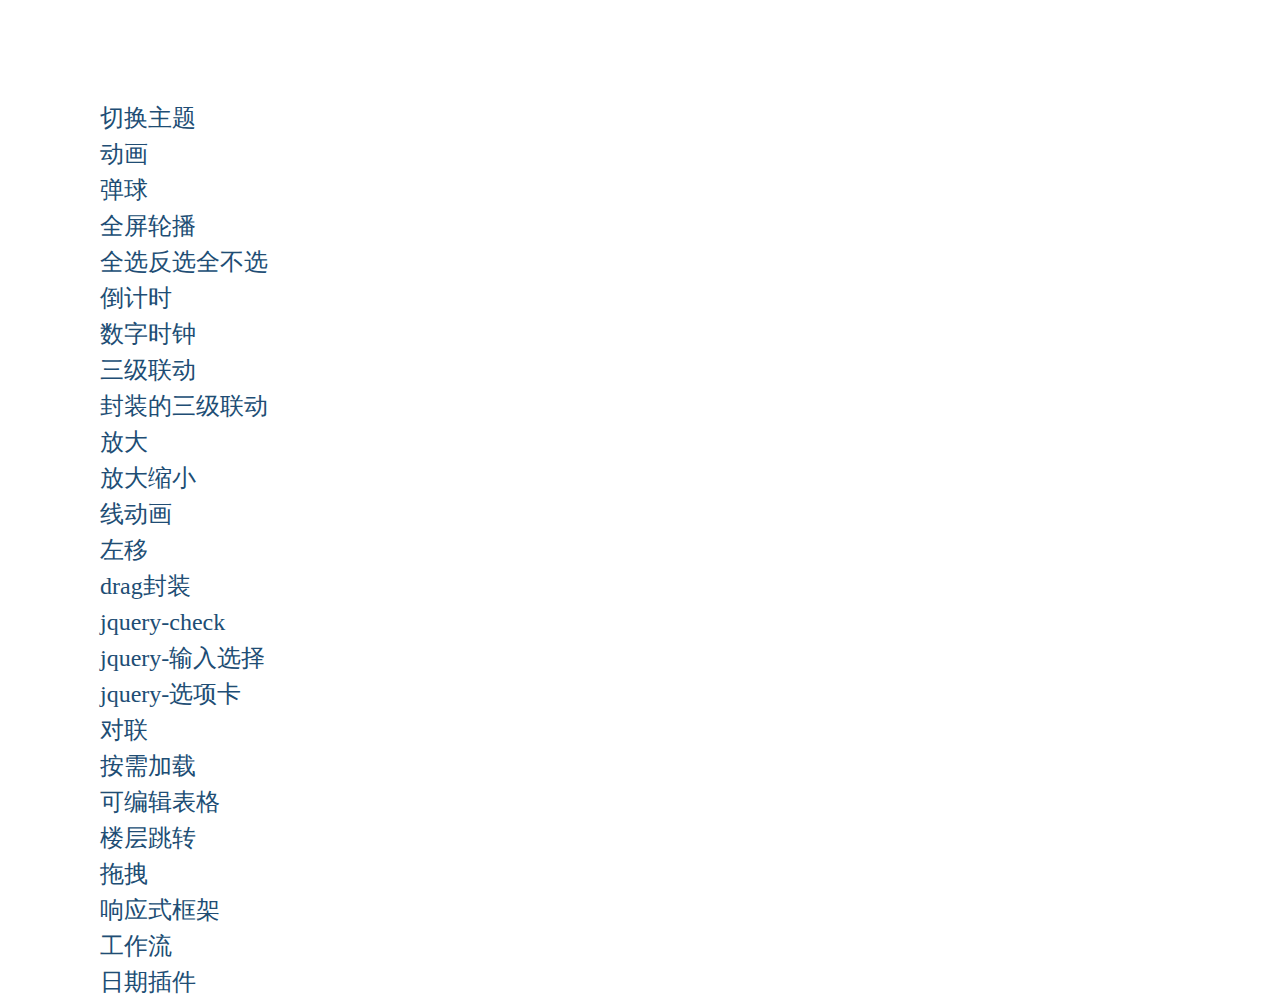
<file: index.html>
<!DOCTYPE html>
<html lang="en">
<head>
	<meta charset="UTF-8">
	<title>demo</title>
</head>
<style>
	*{
		margin: 0;
		padding: 0;
		list-style: none;
	}
	.container{
		padding-top: 100px;
		padding-left:100px;
	}
	.container ul li a{
		color: #204d74;
		text-decoration: none;
		line-height: 36px;
		font-size: 24px;
	}
	.container ul li a:hover{
		color:#c9302c;
	}
</style>
<body>
	<div class="container">
		<ul>
			<li><a href="theme/index.html">切换主题</a></li>
			<li><a href="Deformation and animation/animate/animate.html">动画</a></li>
			<li><a href="Deformation and animation/tanqiu/index.html">弹球</a></li>
			<li><a href="fullwhell/index.html">全屏轮播</a></li>
			<li><a href="checkAll.html">全选反选全不选</a></li>
			<li><a href="countDown.html">倒计时</a></li>
			<li><a href="digitalClock.html">数字时钟</a></li>
			<li><a href="Level3linkage/city.html">三级联动</a></li>
			<li><a href="Level3linkage/fzcity.html">封装的三级联动</a></li>

			<li><a href="anima/fangda/放大效果.html">放大</a></li>
			<li><a href="anima/放大缩小/放大缩小.html">放大缩小</a></li>
			<li><a href="anima/线动画/jgxg.html">线动画</a></li>
			<li><a href="anima/左移/left.html">左移</a></li>
			<li><a href="drag封装/text.html">drag封装</a></li>


			<li><a href="jquery/联动.html">jquery-check</a></li>
			<li><a href="jquery/输入选择.html">jquery-输入选择</a></li>
			<li><a href="jquery/选项卡.html">jquery-选项卡</a></li>
			<li><a href="按需加载/对联demo.html">对联</a></li>
			<li><a href="按需加载/按需加载.html">按需加载</a></li>
			<li><a href="可编辑表格/index.html">可编辑表格</a></li>
			<li><a href="楼层跳转/楼层跳转.html">楼层跳转</a></li>
			<li><a href="拖拽/textdrag.html">拖拽</a></li>
			<li><a href="响应式框架/index.html">响应式框架</a></li>

			<li><a href="工作流/workflow.html">工作流</a></li>
			<li><a href="日期插件/index.html">日期插件</a></li>

		</ul>
	</div>
	
</body>
</html>
</file>
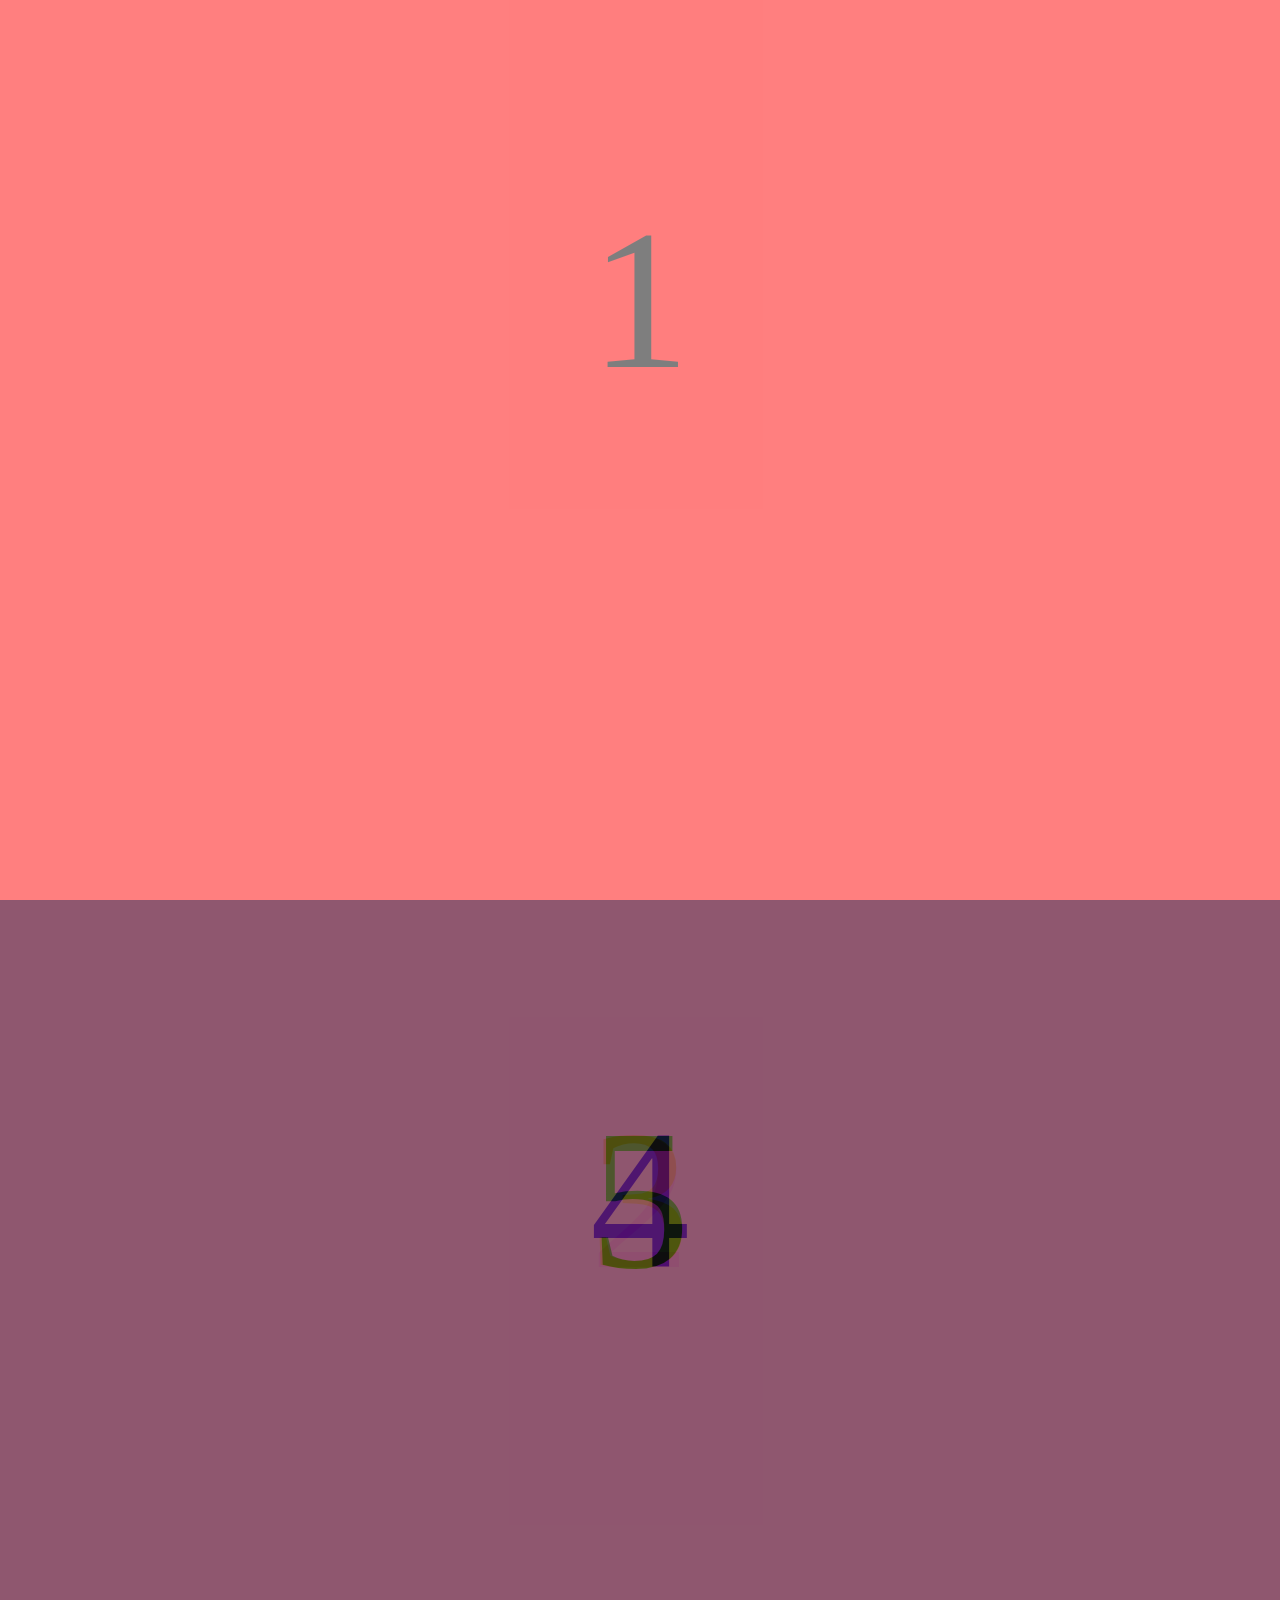
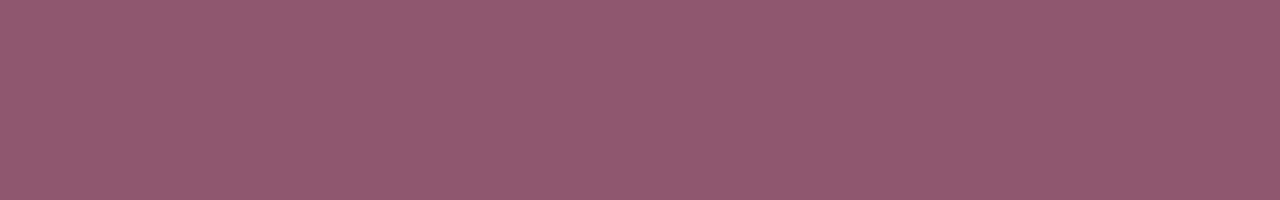
<file: fullwhell/index.html>
<!doctype html>
<html lang="en">
<head>
	<meta charset="UTF-8">
	<title>全屏轮播</title>
	<script src='js/function.js'></script>
	<script src='js/animate.js'></script>
	<script src='js/index.js'></script>
	<link rel="stylesheet" href="css/index.css">
	
</head>
<body>
	<div class="screen r">1</div>
	<div class="screen g">2</div>
	<div class="screen b">3</div>
	<div class="screen y">4</div>
	<div class="screen p">5</div>
</body>
</html>
</file>
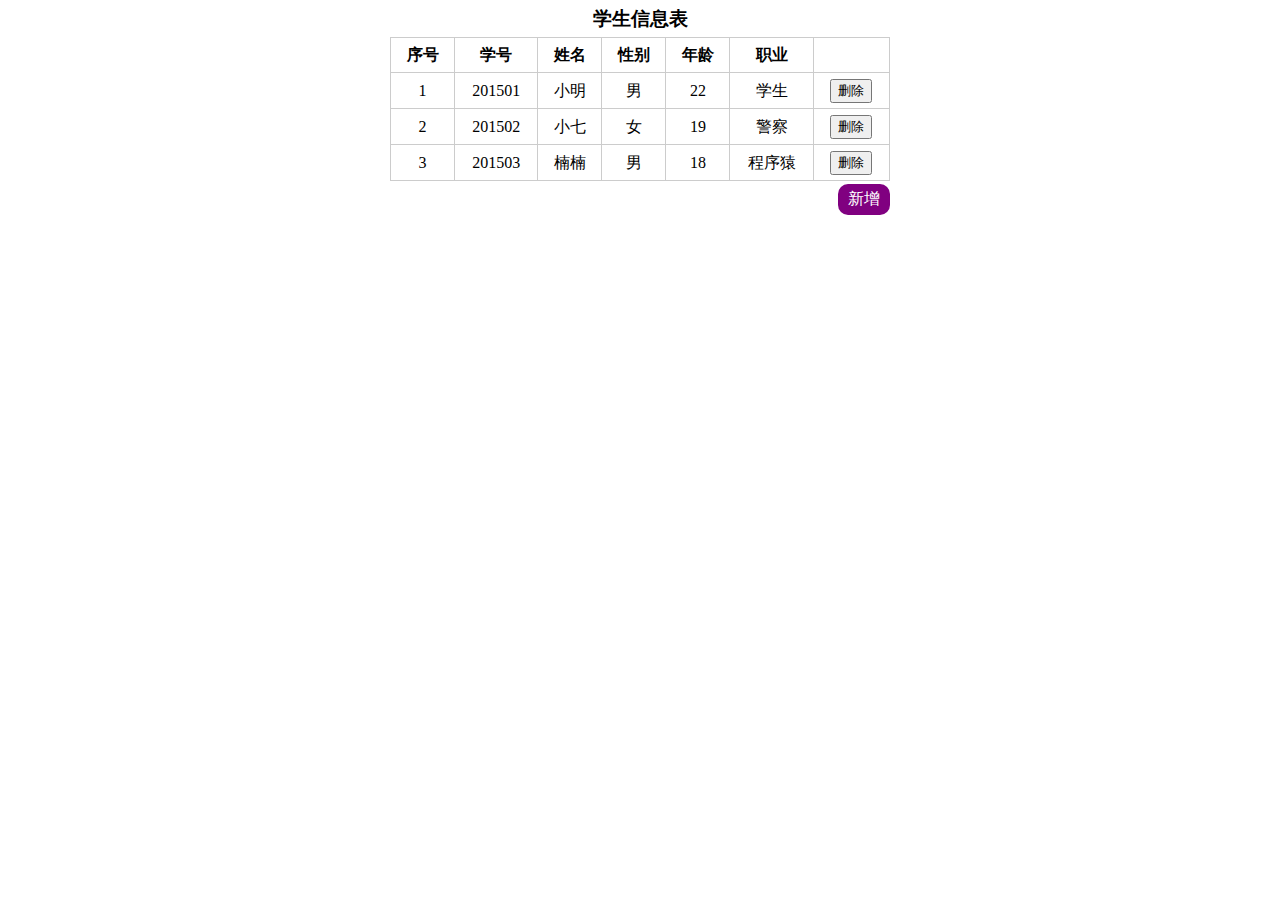
<file: 可编辑表格/index.html>
<!doctype html>
<html lang="en">
<head>
	<meta charset="UTF-8">
	<title>Document</title>
	<script src='js/function.js'></script>
	<script src='js/index.js'></script>
	<link rel="stylesheet" href="css/index.css">
</head>
<body>
	<div class="content">
		<table>
			<h3>学生信息表</h3>
			<thead>
				<tr>
					<th>序号</th>
					<th>学号</th>
					<th>姓名</th>
					<th>性别</th>
					<th>年龄</th>
					<th>职业</th>
					<th></th>
				</tr>
			</thead>
			<tbody>
				<!-- <tr>
					<td>1</td>
					<td>01</td>
					<td>张</td>
					<td>女</td>
					<td>20</td>
				</tr>

				<tr>
					<td>1</td>
					<td>01</td>
					<td>张</td>
					<td>女</td>
					<td>20</td>
				</tr>
				<tr>
					<td>1</td>
					<td>01</td>
					<td>张</td>
					<td>女</td>
					<td>20</td>
				</tr> -->

			</tbody>
			
		</table>
		<a href="javascript:;" class="button">新增</a>
	</div>
</body>
</html>
</file>
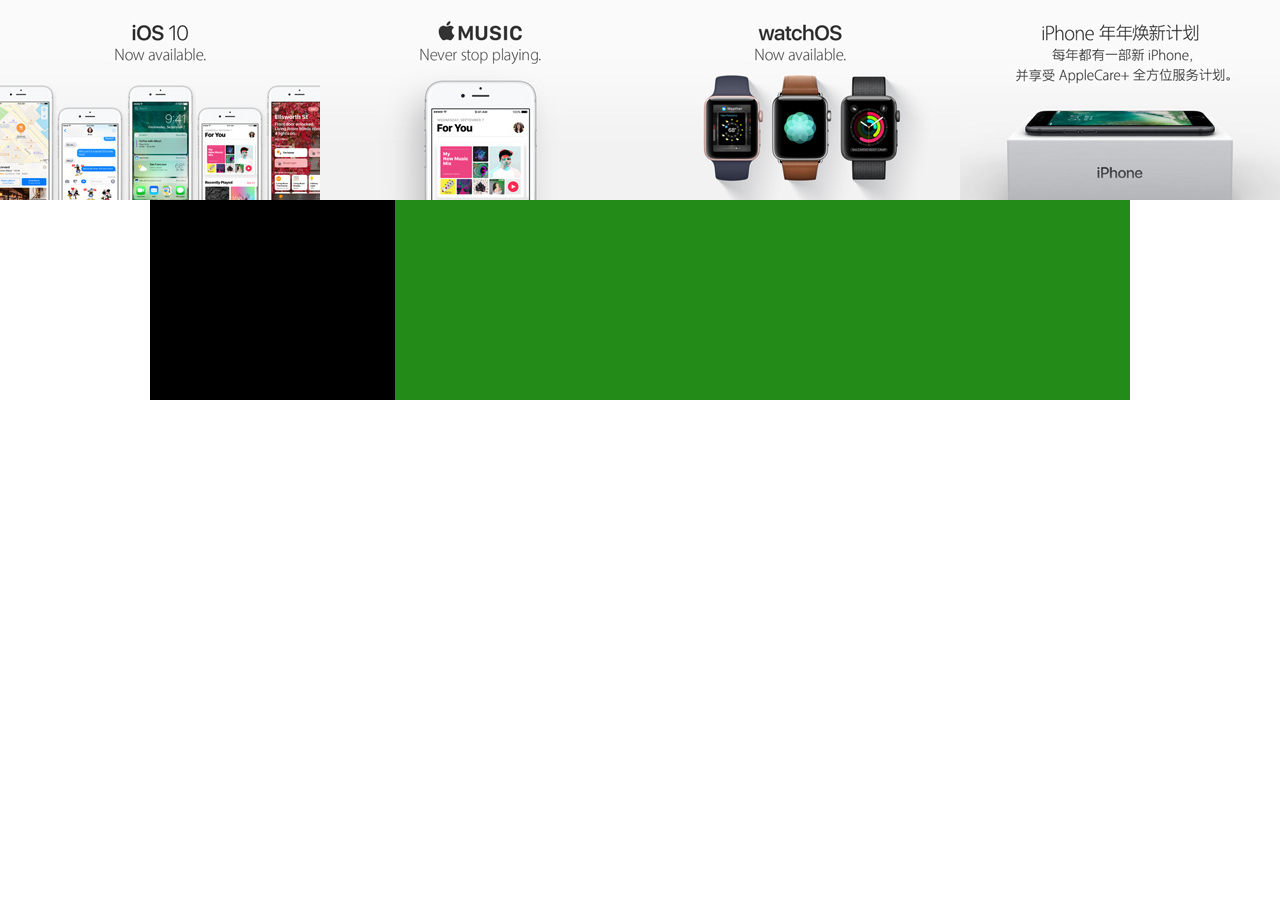
<file: 响应式框架/index.html>
<!doctype html>
<html lang="en">
<link rel="stylesheet" href="index.css">
<head>
    <meta charset="UTF-8">
    <title>Document</title>
</head>
<body>
    <ul class="ads row">
        <li class="ios col d-3 m-6 s-12"></li>
        <li class="music col d-3 m-6 s-12"></li>
        <li class="watchos col d-3 m-6 s-12"></li>
        <li class="iphone_upgrade col d-3 m-6 s-12"></li>
    </ul>

    <div class="contain row">
        <div class="left col d-3 s-12"></div>
        <div class="right col d-9 s-12"></div>
    </div>
</body>
</html>
</file>
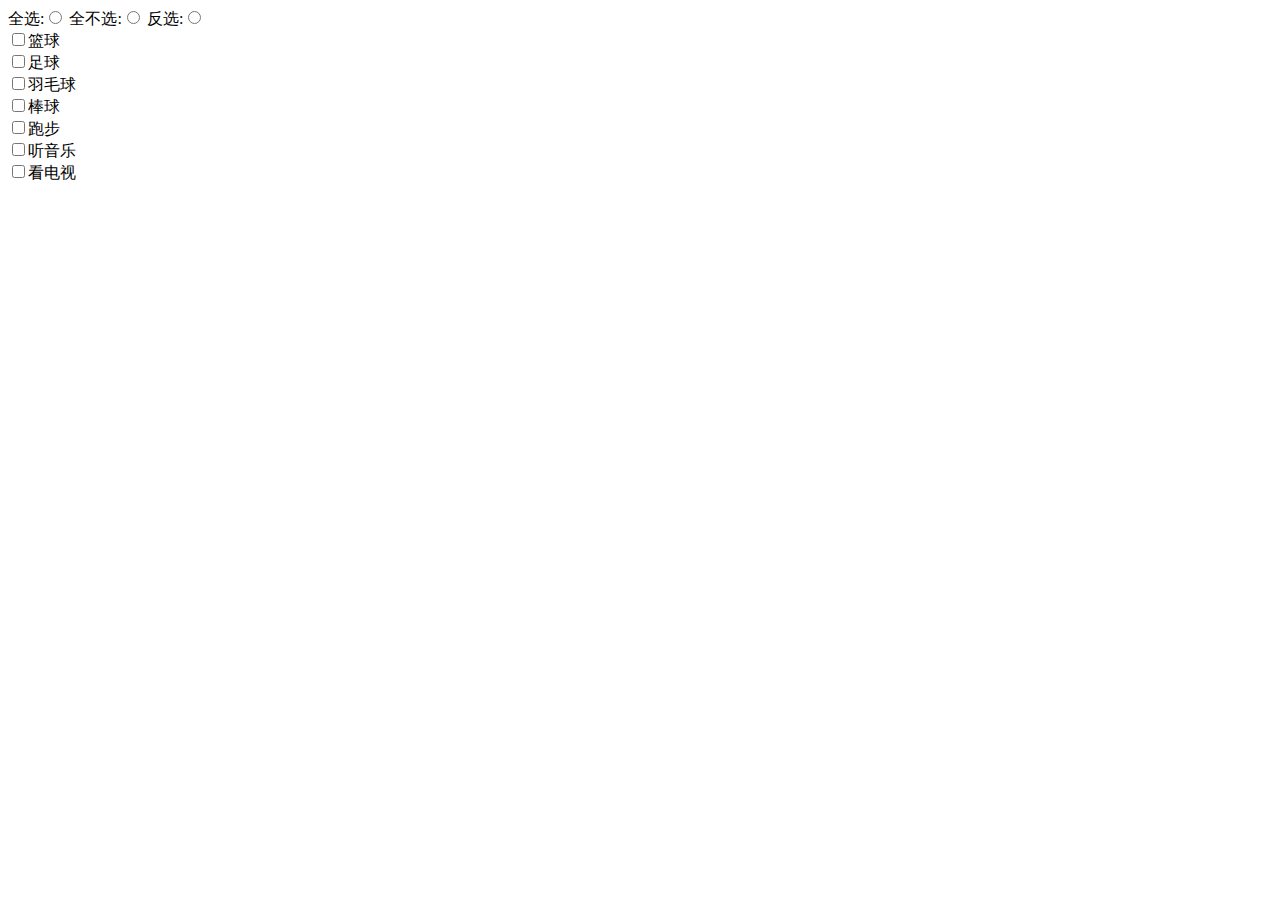
<file: checkAll.html>
<!doctype html>
<html lang="en">
<head>
	<meta charset="UTF-8">
	<title>Document</title>
</head>
<body>
	<form action="">
		<label>
			全选:<input type="radio" name="chose" value="all">
		</label>
		<label>
			全不选:<input type="radio" name="chose" value="none">
		</label>
		<label>
			反选:<input type="radio" name="chose" value="dis">
		</label>
		
		<div class="list">
			<label for=""><input type="checkbox" name="like">篮球</label><br>
			<label for=""><input type="checkbox" name="like">足球</label><br>
			<label for=""><input type="checkbox" name="like">羽毛球</label><br>
			<label for=""><input type="checkbox" name="like">棒球</label><br>
			<label for=""><input type="checkbox" name="like">跑步</label><br>
			<label for=""><input type="checkbox" name="like">听音乐</label><br>
			<label for=""><input type="checkbox" name="like">看电视</label><br>
		</div>
	</form>
	<script>
	var form=document.forms[0];
	var input=document.getElementsByTagName('input')
	var list=document.getElementsByClassName('list')[0];
	var inputs=list.getElementsByTagName('input')
	//全选
	input[0].onclick=function(){
		for(var i=0;i<inputs.length;i++){
			inputs[i].checked=true;
		}
	}

	//全不选
	input[1].onclick=function(){
		for(var i=0;i<inputs.length;i++){
			inputs[i].checked=false;
		}
	}

	//反选
	input[2].onclick=function(){
		for(var i=0;i<inputs.length;i++){
			inputs[i].checked=!inputs[i].checked;
		}
	}
	


	</script>
</body>
</html>
</file>
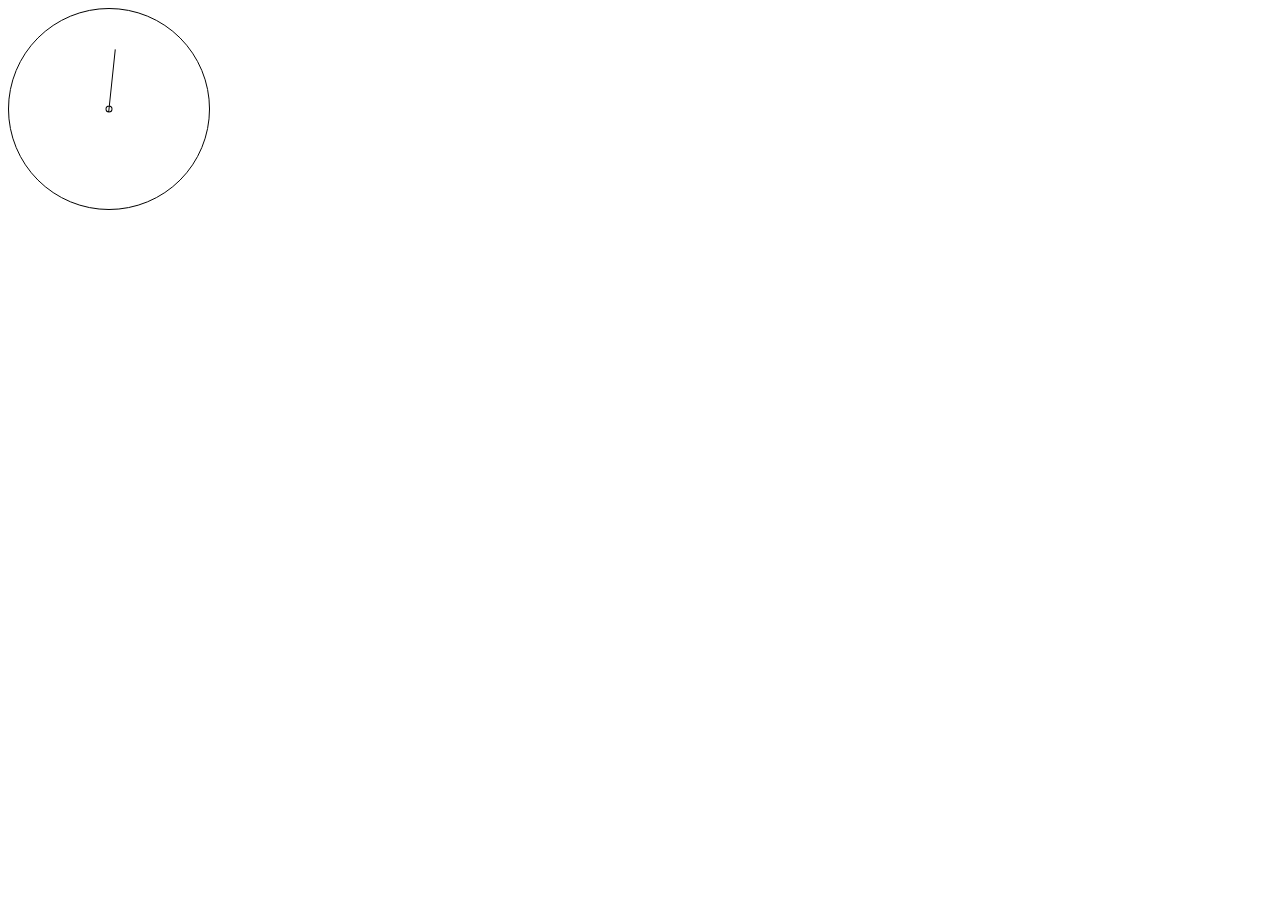
<file: clock.html>
<!doctype html>
<html lang="en">
<head>
    <meta charset="UTF-8">
    <title>Document</title>
    <style>
        canvas{
            border: 1px solid #000;
            border-radius: 50%;

        }
    </style>
</head>
<body>
    <canvas width="200" height="200" id="clock"></canvas>
</body>
    <script>
        function format(second){
            var m=parseInt(second/60);
            var s=parseInt(second%60);
            s=(s < 10)?( '0' + s):s;
            m=(m<10)?('0'+m):m;
            var time=m + ":" + s;
            return time;
        }
        var c=document.getElementById('clock');
        var ctx=c.getContext('2d');
        var s=0
        function js() {
            s++;
            ctx.clearRect(0,0,200,200)
            ctx.save();
            ctx.translate(100,100);
            ctx.beginPath();
            ctx.arc(0,0,3,0,Math.PI*2);
            ctx.rotate(Math.PI*2/60*s);
            ctx.moveTo(0,3)
            ctx.lineTo(0,-60)
            ctx.stroke();
            ctx.closePath();
            ctx.restore();
        }
        js()
        setInterval(js,1000)

    </script>
</html>
</file>
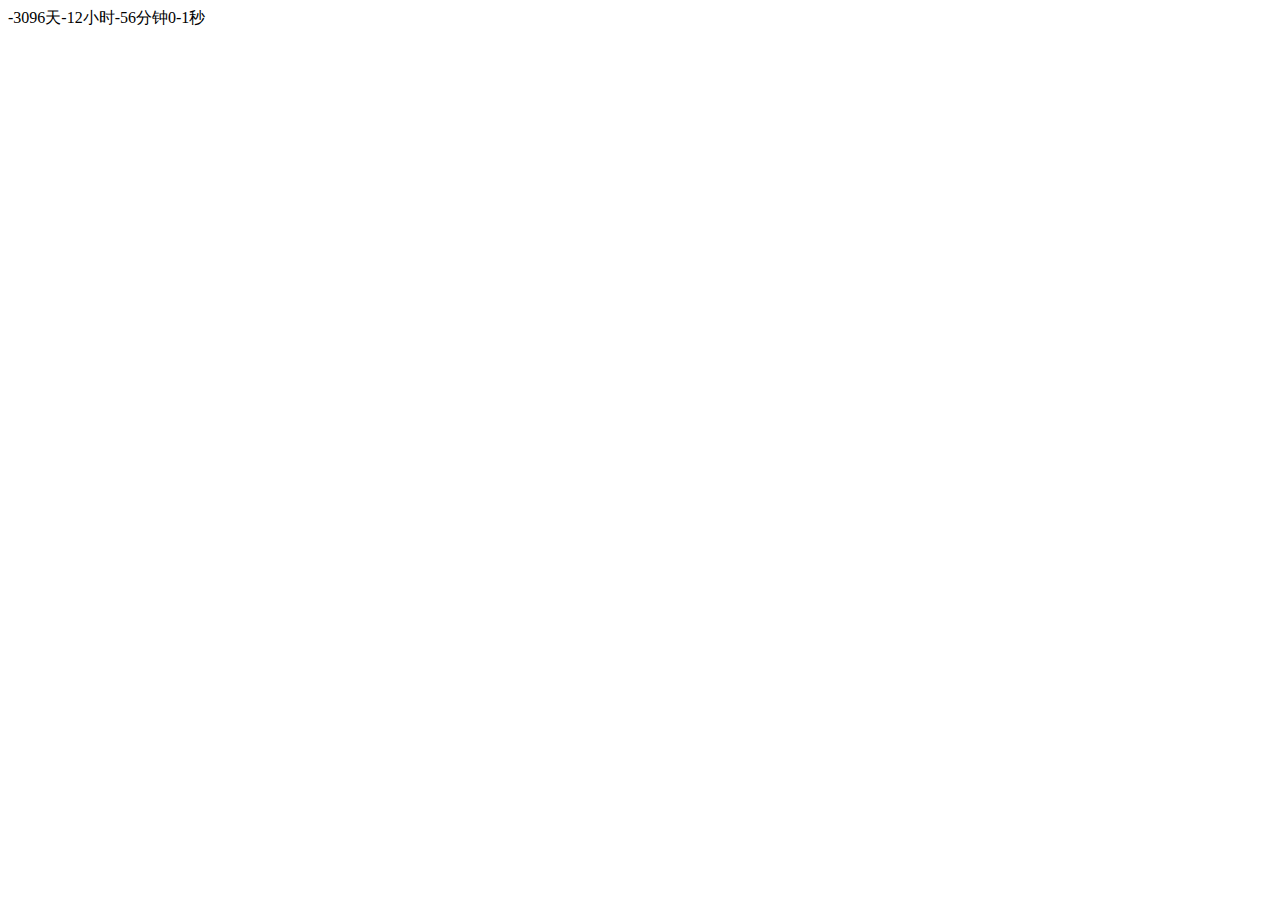
<file: countDown.html>
<!doctype html>
<html lang="en">
<head>
	<meta charset="UTF-8">
	<title>倒计时</title>
</head>
<body>
	<div id="box">
		
	</div>
	<script>

	function date(){
		var nowT=new Date();
		var futureT=new Date(2018,1,1,0,0,0);
		var ns=nowT.getTime();
		var fs=futureT.getTime();
		var ss=(fs-ns);

		var d=Math.floor(ss/(1000*24*60*60));
		//剩余的不满一天的小时数
		var ds=ss%(1000*24*60*60);


		var h=Math.floor(ds/(1000*60*60))
		// 剩余不满一小时的分钟数
		var hs=ds%(1000*60*60)

		var f=Math.floor(hs/(1000*60))
		//剩余不满一分钟的秒数
		var fs=hs%(1000*60)

		var s=Math.round(fs/1000);
		s=s<10?'0'+s:s;
		
		box.innerHTML=d+'天'+h+'小时'+f+'分钟'+s+'秒';
	}
	date()
	setInterval(date,1000)



	</script>
</body>
</html>
</file>
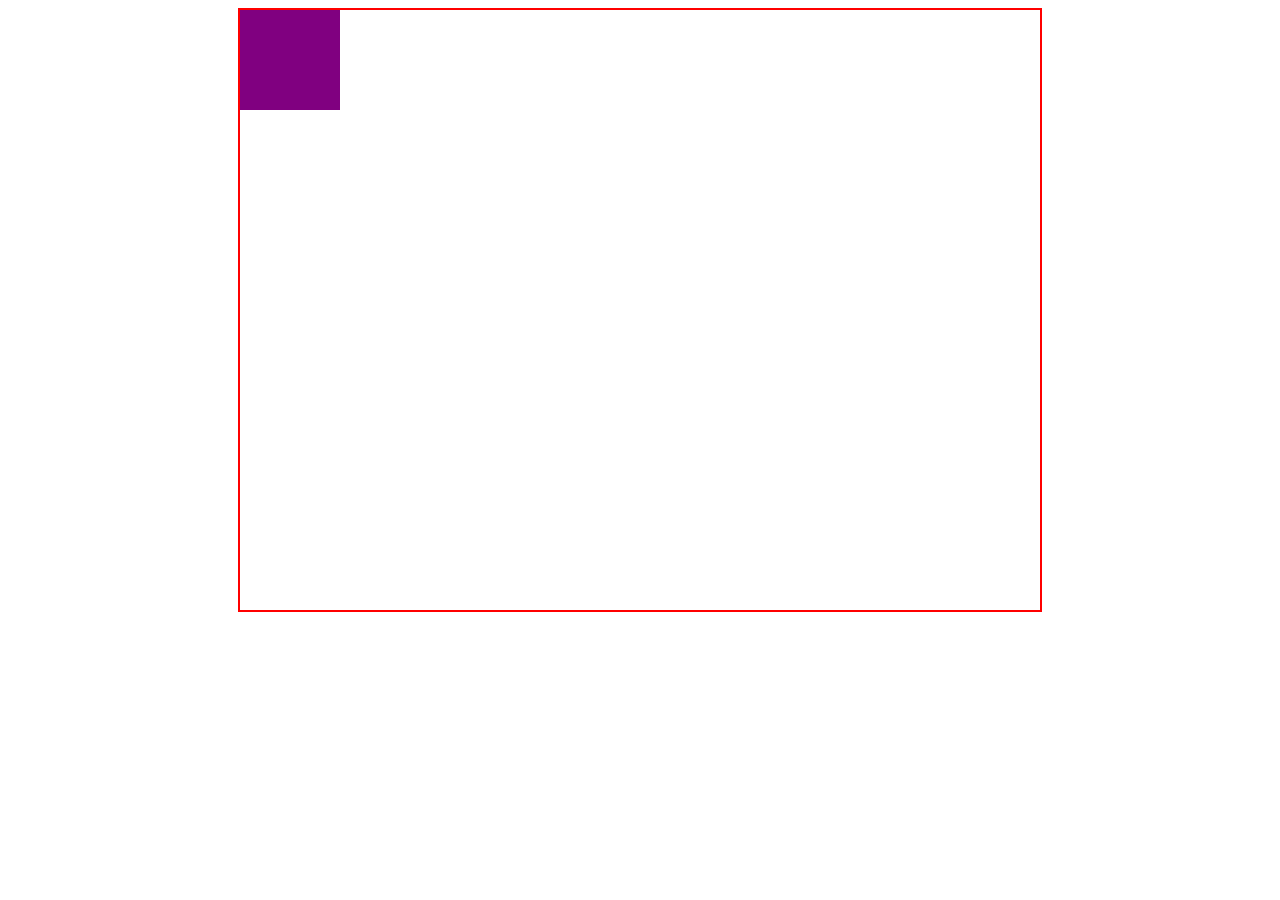
<file: drag封装/text.html>
<!doctype html>
<html lang="en">
<head>
	<meta charset="UTF-8">
	<title>drag</title>
	<script src='dragyou.js'></script>
	<script>
	window.onload=function(){
		var box=document.getElementsByClassName('box')
		 drag(box[0],{dir:'a',slide:true})
	}


	</script>
	<style>
	body{
		color: #fff;
		font-size: 20px;
		text-align: center;
		line-height: 100px;
	}
		.box{
			width: 100px;
			height: 100px;
			background:purple;
			position: absolute;
		}
		.bigBox{
			width: 800px;
			height: 600px;
			margin: 0 auto;
			position: relative;
			border:2px solid red;
		}

	</style>
</head>
<body>
	<div class="bigBox">
		<!-- <div class="box">slice:true</div>
		<div class="box">slice:false</div>
		<div class="box">slice</div>
		<div class="box">y</div>
		<div class="box">x</div> -->
		<div class="box"></div>
	</div>
</body>
</html>
</file>
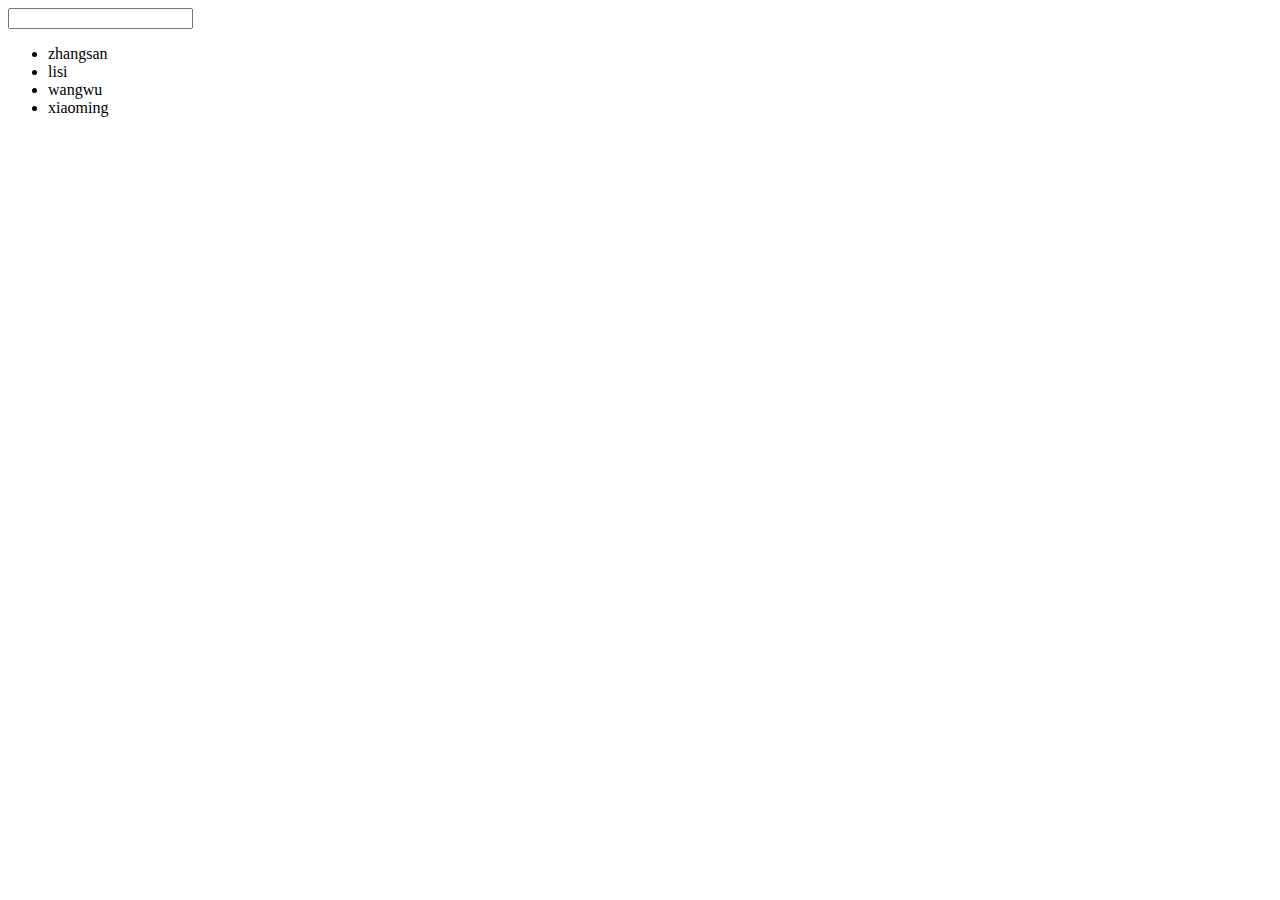
<file: jquery/输入选择.html>
<!doctype html>
<html lang="en">
<head>
	<meta charset="UTF-8">
	<title>Document</title>
	<script src='jquery.js'></script>
</head>
<body>
	<input type="text" id='search'>
	<ul>
		<li>zhangsan</li>
		<li>lisi</li>
		<li>wangwu</li>
		<li>xiaoming</li>
	</ul>
</body>
	<script>
	$('#search').on('keyup',function(){
		var v=$(this).val()
		$(this).find('+ul li').css('color','#000')
		if(v!=''){
			$(this).find('+ul li:contains('+v+')').css('color','purple')
		}
		

	})



	</script>
</html>
</file>
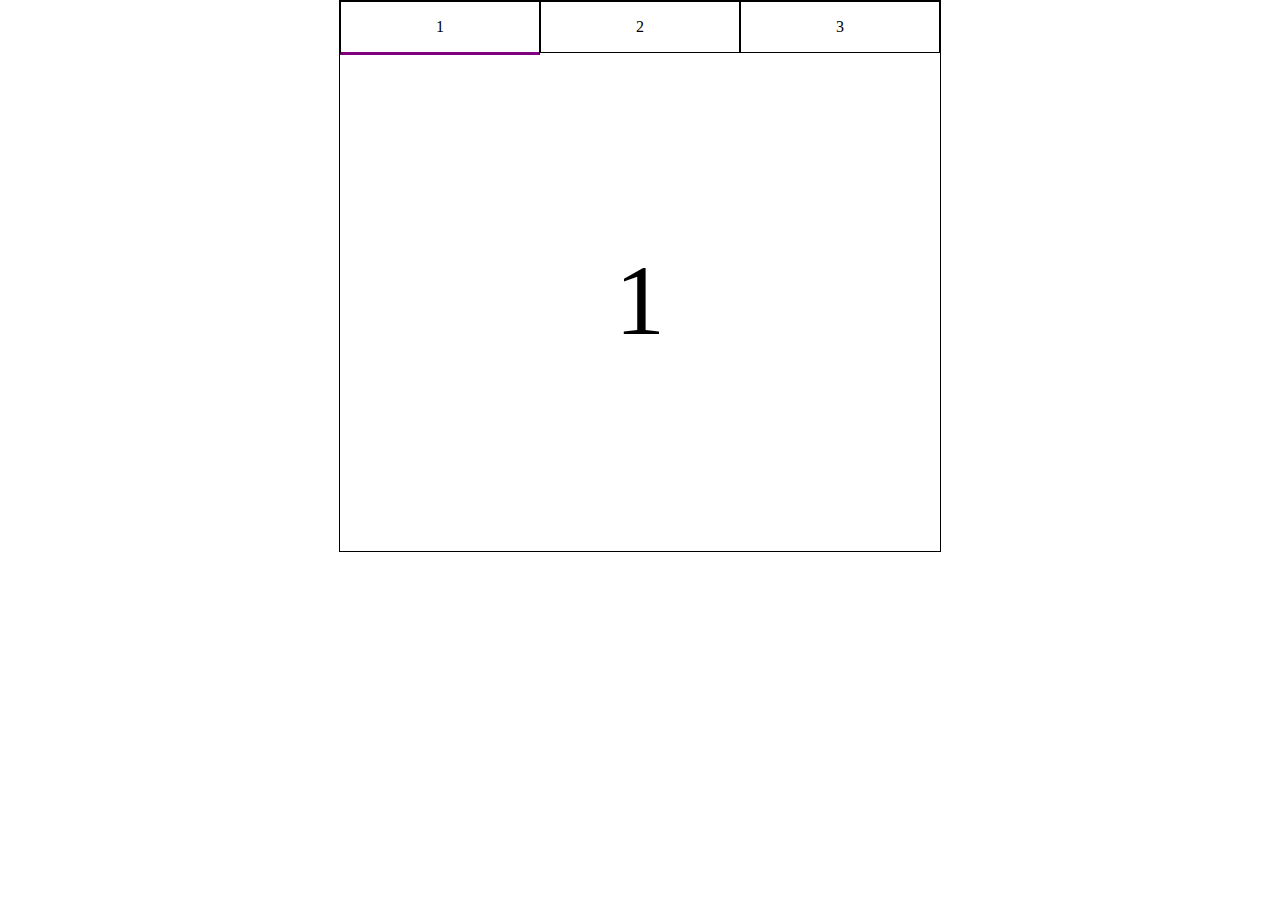
<file: jquery/选项卡.html>
<!doctype html>
<html lang="en">
<head>
	<meta charset="UTF-8">
	<title>Document</title>
	<script src='jquery.js'></script>
	<style>
		*{
			margin: 0;
			padding:0;
			list-style: none;
		}
		.tab{
			width: 600px;
			height: 550px;
			border: 1px solid #000;
			margin: 0 auto;
		}
		.titles{
			width: 100%;
			height: 50px;
		}
		.titles li{
			width: 33%;
			float: left;
			border: 1px solid #000;
			text-align: center;
			line-height: 50px;
		}
		.titles li.active{
			border-bottom: 3px solid purple;
		}
		.content{
			width: 100%;
			height: 500px;
			position: relative;
		}
		.content li{
			position: absolute;
			width: 600px;
			height: 500px;
			font-size: 100px;
			text-align: center;
			line-height: 500px;
			opacity: 0;
			
		}
		.content li.active{
			opacity: 1;
		}
		.color li{
			width: 50px;
			border:3px solid purple;
			float: left;
			margin-right: 4px;
		}
	</style>
</head>
<body>
	<div class="tab">
		<ul class="titles">
			<li class="active">1</li>
			<li>2</li>
			<li>3</li>
		</ul>
		<ul class="content">
			<li class="active">1</li>
			<li>2</li>
			<li>3</li>
		</ul>

		<!-- <ul class="color">
			<li></li>
			<li></li>
			<li></li>
			<li></li>
			<li></li>
			<li></li>
			<li></li>
		</ul> -->
	</div>
	<script>
	$(function(){

		// var colors=['red','blue','purple']
		// $('.color li').each(function(i,v){
		// 	$(v).attr('color',colors[i]);
		// })

		// $('.color li').attr('color',function(i,v){
		// 	return colors[i];
		// })

		// setInterval(function(){
		// 	$('.color li').height(function(){
		// 	return Math.random()*100;
		// 	})
		// },50)
		








		//选项卡
		var  titles=$('.titles li')
		var contents=$('.content li')
		titles.on('click',function(){
			contents.removeClass('active').eq($(this).index()).addClass('active')
			titles.removeClass('active').eq($(this).index()).addClass('active')
			
		})
	})

	</script>
</body>
</html>
</file>
<file: fullwhell/css/index.css>
body,ul,li{
	margin: 0;
	padding:0;
	list-style: none;
}
a{
	text-decoration: none;
	color: #ccc;
}
img{
	border:0;
}
html,body{
	height: 100%;
}
body{
	overflow: hidden;
}
.screen{
	width: 100%;
	height: 100%;
	font-size: 200px;
	line-height: 600px;
	text-align: center;
	opacity: 0.5;
	top:100%;
	position: absolute;
}
.r{
	background: red;
}
.g{
	background:green;
}
.b{
	background: blue;
}
.y{
	background:yellow;
}
.p{
	background:purple;
}
</file>
<file: 可编辑表格/css/index.css>
body,h3{
	margin:0;
	padding:0;
}
table,th,td{
	padding:0;
	border-collapse: separate;
    border-spacing:0;
}
a{
	text-decoration: none;
}
.content{
	width: 500px;
	height: auto;
	margin: 0 auto;
}
.content h3{
	text-align: center;
	line-height: 2;
}
.content table{
	width: 100%;
	border-top:1px solid #ccc;
	border-left: 1px solid #ccc;
}

.content td,th{
	border-right: 1px solid #ccc;
	border-bottom: 1px solid #ccc;
	padding:5px 10px;
}
.content tr{
	text-align: center;
	line-height: 1.5;
}
.content a{
	display: block;
	float: right;
	background: purple;
	color: #fff;
	padding: 5px 10px;
	border-radius: 10px;
	margin-top: 3px;

}
.content a:active{
	background: pink;
}
</file>
<file: 响应式框架/index.css>
* {
  margin: 0;
  padding: 0;
  list-style: none; }

.row {
  overflow: hidden; }

.col {
  float: left; }

li {
  height: 200px;
  width: 25%;
  box-sizing: border-box; }

.d-1 {
  width: 8.33333%; }

.d-2 {
  width: 16.66667%; }

.d-3 {
  width: 25%; }

.d-4 {
  width: 33.33333%; }

.d-5 {
  width: 41.66667%; }

.d-6 {
  width: 50%; }

.d-7 {
  width: 58.33333%; }

.d-8 {
  width: 66.66667%; }

.d-9 {
  width: 75%; }

.d-10 {
  width: 83.33333%; }

.d-11 {
  width: 91.66667%; }

.d-12 {
  width: 100%; }

@media screen and (max-width: 1070px) {
  .m-1 {
    width: 8.33333%; }
  .m-2 {
    width: 16.66667%; }
  .m-3 {
    width: 25%; }
  .m-4 {
    width: 33.33333%; }
  .m-5 {
    width: 41.66667%; }
  .m-6 {
    width: 50%; }
  .m-7 {
    width: 58.33333%; }
  .m-8 {
    width: 66.66667%; }
  .m-9 {
    width: 75%; }
  .m-10 {
    width: 83.33333%; }
  .m-11 {
    width: 91.66667%; }
  .m-12 {
    width: 100%; } }

@media screen and (max-width: 736px) {
  .s-1 {
    width: 8.33333%; }
  .s-2 {
    width: 16.66667%; }
  .s-3 {
    width: 25%; }
  .s-4 {
    width: 33.33333%; }
  .s-5 {
    width: 41.66667%; }
  .s-6 {
    width: 50%; }
  .s-7 {
    width: 58.33333%; }
  .s-8 {
    width: 66.66667%; }
  .s-9 {
    width: 75%; }
  .s-10 {
    width: 83.33333%; }
  .s-11 {
    width: 91.66667%; }
  .s-12 {
    width: 100%; } }

.ads .ios {
  background: url("img/ios_large.jpg") no-repeat center center; }

@media screen and (max-width: 1070px) {
  .ads .ios {
    background: url("img/ios_medium.jpg") no-repeat center center; } }

@media screen and (max-width: 736px) {
  .ads .ios {
    background: url("img/ios_small.jpg") no-repeat center center; } }

.ads .music {
  background: url("img/music_large.jpg") no-repeat center center; }

@media screen and (max-width: 1070px) {
  .ads .music {
    background: url("img/music_medium.jpg") no-repeat center center; } }

@media screen and (max-width: 736px) {
  .ads .music {
    background: url("img/music_small.jpg") no-repeat center center; } }

.ads .watchos {
  background: url("img/watchos_large.jpg") no-repeat center center; }

@media screen and (max-width: 1070px) {
  .ads .watchos {
    background: url("img/watchos_medium.jpg") no-repeat center center; } }

@media screen and (max-width: 736px) {
  .ads .watchos {
    background: url("img/watchos_small.jpg") no-repeat center center; } }

.ads .iphone_upgrade {
  background: url("img/iphone_upgrade_large.jpg") no-repeat center center; }

@media screen and (max-width: 1070px) {
  .ads .iphone_upgrade {
    background: url("img/iphone_upgrade_medium.jpg") no-repeat center center; } }

@media screen and (max-width: 736px) {
  .ads .iphone_upgrade {
    background: url("img/iphone_upgrade_small.jpg") no-repeat center center; } }

.contain {
  width: 980px;
  margin: auto; }

.left {
  height: 200px;
  background: #000;
  float: left; }

.right {
  height: 200px;
  background: #238c18;
  float: right; }
</file>
